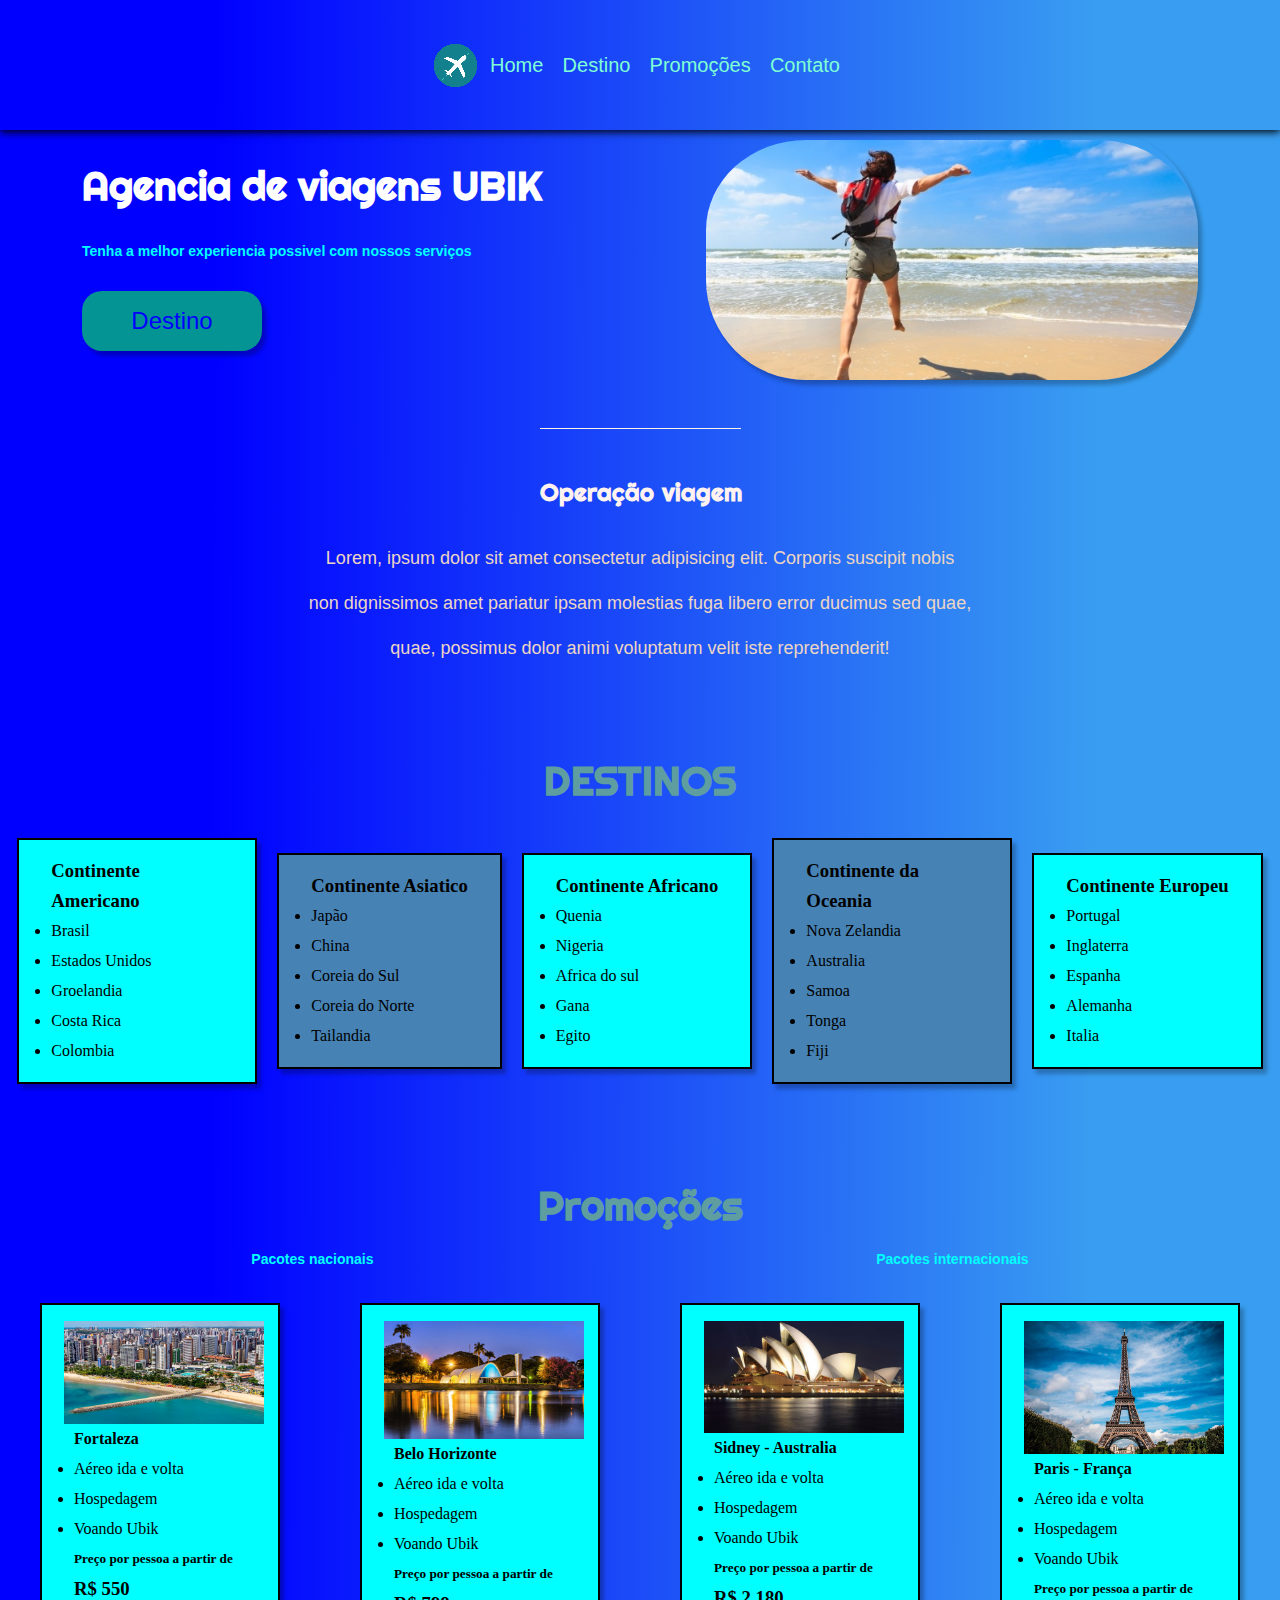
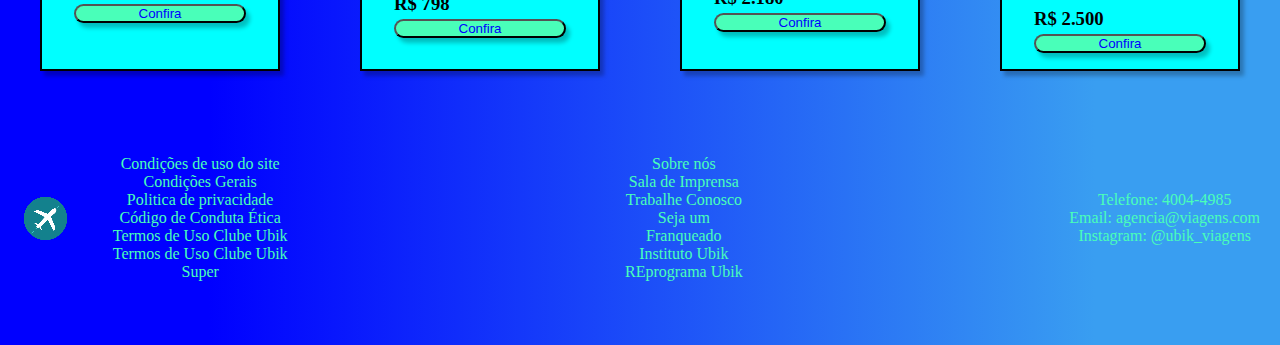
<file: prototipo_do_site/index.html>
<!DOCTYPE html>
<html lang="pt-br">
<head>
  <meta charset="utf-8">
  <meta name="viewport" content="width=device-width">
  <title>AGENCIA DE VIAGENS</title>
  <link href="style.css" rel="stylesheet" type="text/css" />
</head>

<body>
    <header class="cabecalho">
      <div>
        <img class="cabecalho-imagem" src="IMG/image.png" alt="Logo avião">
        <nav class="cabecalho-menu">
          <a class="cabecalho-menu-item" href="index.html">Home</a>
          <a class="cabecalho-menu-item" href="destino.html">Destino</a>
          <a class="cabecalho-menu-item" href="promocoes.html">Promoções</a>
          <a class="cabecalho-menu-item" href="contato.html">Contato</a>
        </nav>
      </div>
  </header>
  <main class="conteudo">
    <section class="conteudo-principal">
      <div class="conteudo-principal-escrito">
        <h1 class="conteudo-principal-escrito-titulo">Agencia de viagens UBIK</h1>
        <h2 class="conteudo-principal-escrito-subtitulo">Tenha a melhor experiencia possivel com nossos serviços</h2>
        <a href="#destino">
          <button class="conteudo-principal-escrito-botao">Destino</button>
        </a>
      </div>
      <img class="conteudo-principal-imagem" src="IMG/turista.jpg" alt="turista correndo na praia">
    </section>
    <section class="conteudo-secundario">
        <h3 class="conteudo-secundario-titulo">Operação viagem</h3>
        <p class="conteudo-secundario-paragrafo">Lorem, ipsum dolor sit amet consectetur adipisicing elit. Corporis suscipit nobis </p>
        <p class="conteudo-secundario-paragrafo">non dignissimos amet pariatur ipsam molestias fuga libero error ducimus sed quae, </p>
        <p class="conteudo-secundario-paragrafo">quae, possimus dolor animi voluptatum velit iste reprehenderit!</p>
    </section>
    <section class="conteudo-terciario">
      <h1 id="destino">DESTINOS</h1>
      <div class="conteudo-terciario-cards">
        <article class="conteudo-terciario-card">
          <h3>Continente Americano</h3>
          <ul>
            <li>Brasil
            <li>Estados Unidos
            <li>Groelandia
            <li>Costa Rica
            <li>Colombia
          </ul>
        </article>
        <article class="conteudo-terciario-card">
          <h3>Continente Asiatico</h3>
          <ul>
            <li>Japão
            <li>China
            <li>Coreia do Sul
            <li>Coreia do Norte
            <li>Tailandia
          </ul>
        </article>
        <article class="conteudo-terciario-card">
          <h3>Continente Africano</h3>
          <ul>
            <li>Quenia
            <li>Nigeria
            <li>Africa do sul
            <li>Gana
            <li>Egito
          </ul>
        </article>
        <article class="conteudo-terciario-card">
          <h3>Continente da Oceania</h3>
          <ul>
            <li>Nova Zelandia
            <li>Australia
            <li>Samoa
            <li>Tonga
            <li>Fiji
          </ul>
        </article>
        <article class="conteudo-terciario-card">
          <h3>Continente Europeu</h3>
          <ul>
            <li>Portugal
            <li>Inglaterra
            <li>Espanha
            <li>Alemanha
            <li>Italia
          </ul>
        </article>
      </div>
    </section>
    <section id="promocoes">
      <h1 class="promocoes-titulo">Promoções</h1>
      <div class="titulos">
        <h3 class="promocoes-subtitulo">Pacotes nacionais</h3>
        <h3 class="promocoes-subtitulo">Pacotes internacionais</h3>
      </div>
      <div class="principais-promocoes">
        <article class="promocoes">
          <img class="promocoes-imagem" src="IMG/Fortaleza.jpg" alt="Fortaleza">
          <h4>Fortaleza</h4>
          <ul>
            <li>Aéreo ida e volta</li>
            <li>Hospedagem</li>
            <li>Voando Ubik</li>
          </ul>
          <h5>Preço por pessoa a partir de</h5>
          <h3>R$ 550</h3>
          <button class="promocoes-botao">Confira</button>
        </article>
        <article class="promocoes">
          <img class="promocoes-imagem" src="IMG/bh.png" alt="Belo Horizonte">
          <h4>Belo Horizonte</h4>
          <ul>
            <li>Aéreo ida e volta</li>
            <li>Hospedagem</li>
            <li>Voando Ubik</li>
          </ul>
          <h5>Preço por pessoa a partir de</h5>
          <h3>R$ 798</h3>
          <button class="promocoes-botao">Confira</button>        
        </article>
        <article class="promocoes">
          <img class="promocoes-imagem" src="IMG/sidney.jpg" alt="Sidney">
          <h4>Sidney - Australia</h4>
          <ul>
            <li>Aéreo ida e volta</li>
            <li>Hospedagem</li>
            <li>Voando Ubik</li>
          </ul>
          <h5>Preço por pessoa a partir de</h5>
          <h3>R$ 2.180</h3>
          <button class="promocoes-botao">Confira</button>
        </article>  
          <article class="promocoes">
            <img class="promocoes-imagem" src="IMG/franca.jpg" alt="França">
            <h4>Paris - França</h4>
            <ul>
              <li>Aéreo ida e volta</li>
              <li>Hospedagem</li>
              <li>Voando Ubik</li>
            </ul>
            <h5>Preço por pessoa a partir de</h5>
            <h3>R$ 2.500</h3>
            <button class="promocoes-botao">Confira</button>
          </article>
      </div>
    </section>
  </main>
  <footer>
    <div class="logo-texto">
      <img src="IMG/image.png" alt="Logo avião">
      <p>Condições de uso do site
        <br>Condições Gerais
        <br>Politica de privacidade
        <br>Código de Conduta Ética
        <br>Termos de Uso Clube Ubik
        <br>Termos de Uso Clube Ubik Super</p>
    </div>
    <div class="sobre">
      <p>Sobre nós
        <br>Sala de Imprensa
        <br>Trabalhe Conosco
        <br>Seja um Franqueado
        <br>Instituto Ubik
        <br>REprograma Ubik</p>
    </div>
    <div>
      <nav class="contato" id="contato">
        <a>Telefone: 4004-4985</a>
        <a>Email: agencia@viagens.com</a>
        <a>Instagram: @ubik_viagens</a>
      </nav>
    </div>
  </footer>
</body>
</html>
</file>
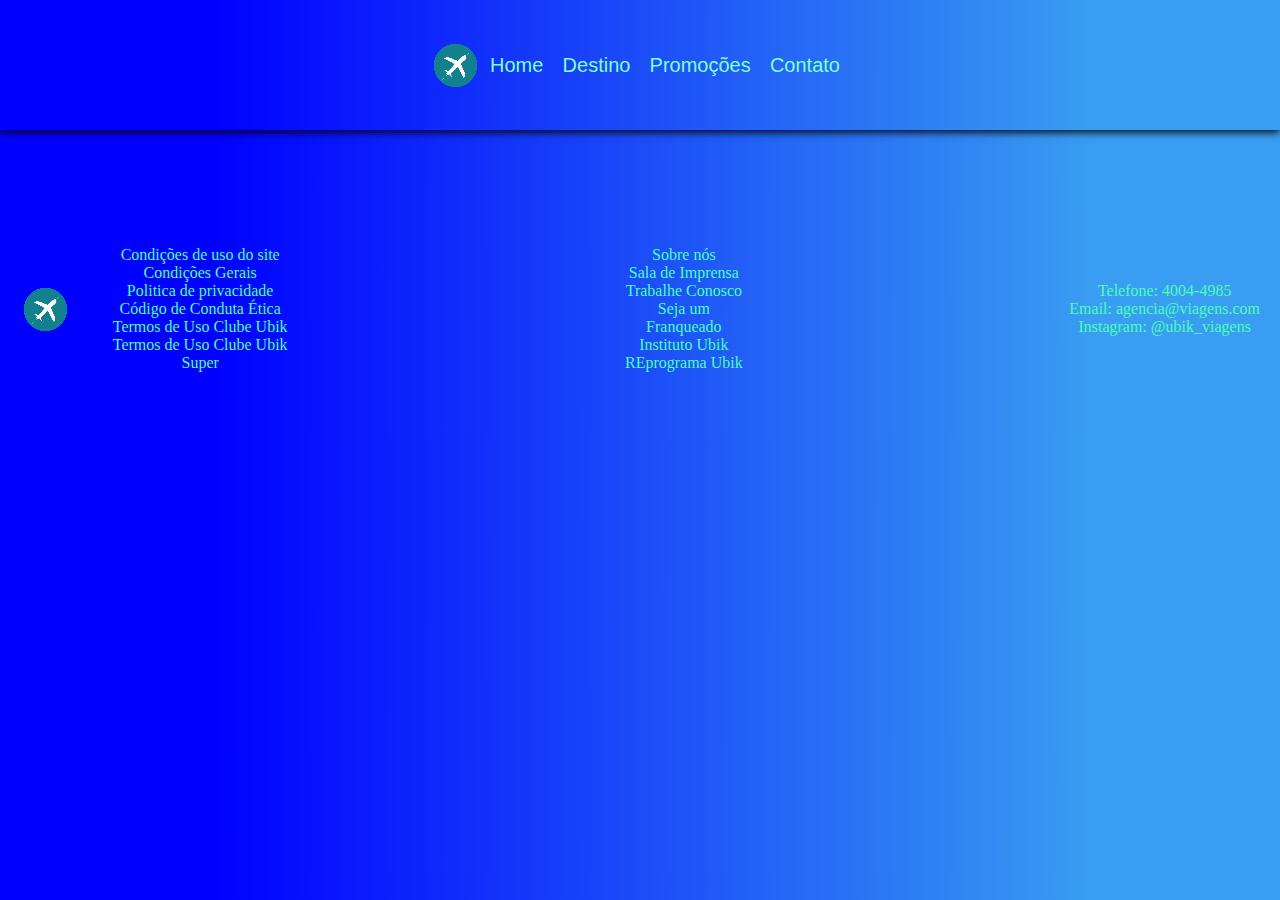
<file: prototipo_do_site/contato.html>
<!DOCTYPE html>
<html lang="pt-br">
  <head>
    <meta charset="utf-8">
    <meta name="viewport" content="width=device-width">
    <title>Contatos</title>
    <link href="style-contato.css" rel="stylesheet" type="text/css" />
  </head>
  <body>
    <header class="cabecalho">
      <div>
        <img class="cabecalho-imagem" src="IMG/image.png" alt="Logo avião">
        <nav class="cabecalho-menu">
          <a class="cabecalho-menu-item" href="index.html">Home</a>
          <a class="cabecalho-menu-item" href="destino.html">Destino</a>
          <a class="cabecalho-menu-item" href="promocoes.html">Promoções</a>
          <a class="cabecalho-menu-item" href="#">Contato</a>
        </nav>
      </div>
  </header>
    <main class="rodape">
      <div class="logo-texto">
        <img src="IMG/image.png" alt="Logo avião">
        <p>Condições de uso do site
          <br>Condições Gerais
          <br>Politica de privacidade
          <br>Código de Conduta Ética
          <br>Termos de Uso Clube Ubik
          <br>Termos de Uso Clube Ubik Super</p>
      </div>
      <div class="sobre">
        <p>Sobre nós
          <br>Sala de Imprensa
          <br>Trabalhe Conosco
          <br>Seja um Franqueado
          <br>Instituto Ubik
          <br>REprograma Ubik</p>
      </div>
      <div>
        <nav class="contato" id="contato">
          <a>Telefone: 4004-4985</a>
          <a>Email: agencia@viagens.com</a>
          <a>Instagram: @ubik_viagens</a>
        </nav>
      </div>
    </main>
  </body>
</html>
</file>
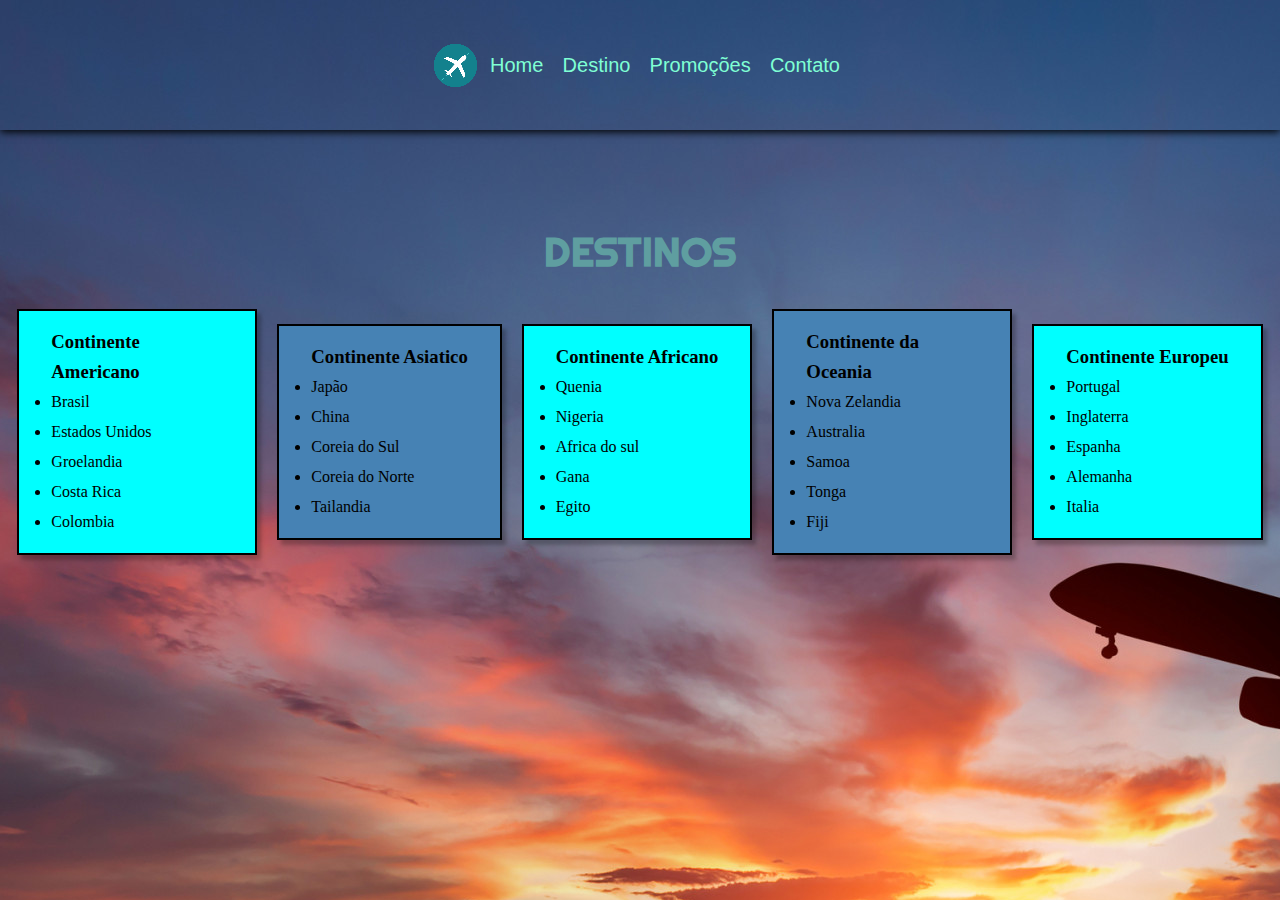
<file: prototipo_do_site/destino.html>
<!DOCTYPE html>
<html lang="pt-br">
  <head>
    <meta charset="utf-8">
    <meta name="viewport" content="width=device-width">
    <title>Destinos</title>
    <link href="style-destino.css" rel="stylesheet" type="text/css" />
  </head>
  <body>
    <header class="cabecalho">
      <div>
        <img class="cabecalho-imagem" src="IMG/image.png" alt="Logo avião">
        <nav class="cabecalho-menu">
          <a class="cabecalho-menu-item" href="index.html">Home</a>
          <a class="cabecalho-menu-item" href="destino.html">Destino</a>
          <a class="cabecalho-menu-item" href="promocoes.html">Promoções</a>
          <a class="cabecalho-menu-item" href="contato.html">Contato</a>
        </nav>
      </div>
  </header>
  <section class="conteudo-terciario">
    <h1>DESTINOS</h1>
    <div class="conteudo-terciario-cards">
      <article class="conteudo-terciario-card">
        <h3>Continente Americano</h3>
        <ul>
          <li>Brasil
          <li>Estados Unidos
          <li>Groelandia
          <li>Costa Rica
          <li>Colombia
        </ul>
      </article>
      <article class="conteudo-terciario-card">
        <h3>Continente Asiatico</h3>
        <ul>
          <li>Japão
          <li>China
          <li>Coreia do Sul
          <li>Coreia do Norte
          <li>Tailandia
        </ul>
      </article>
      <article class="conteudo-terciario-card">
        <h3>Continente Africano</h3>
        <ul>
          <li>Quenia
          <li>Nigeria
          <li>Africa do sul
          <li>Gana
          <li>Egito
        </ul>
      </article>
      <article class="conteudo-terciario-card">
        <h3>Continente da Oceania</h3>
        <ul>
          <li>Nova Zelandia
          <li>Australia
          <li>Samoa
          <li>Tonga
          <li>Fiji
        </ul>
      </article>
      <article class="conteudo-terciario-card">
        <h3>Continente Europeu</h3>
        <ul>
          <li>Portugal
          <li>Inglaterra
          <li>Espanha
          <li>Alemanha
          <li>Italia
        </ul>
      </article>
    </div>
  </section>
  </body>
</html>
</file>
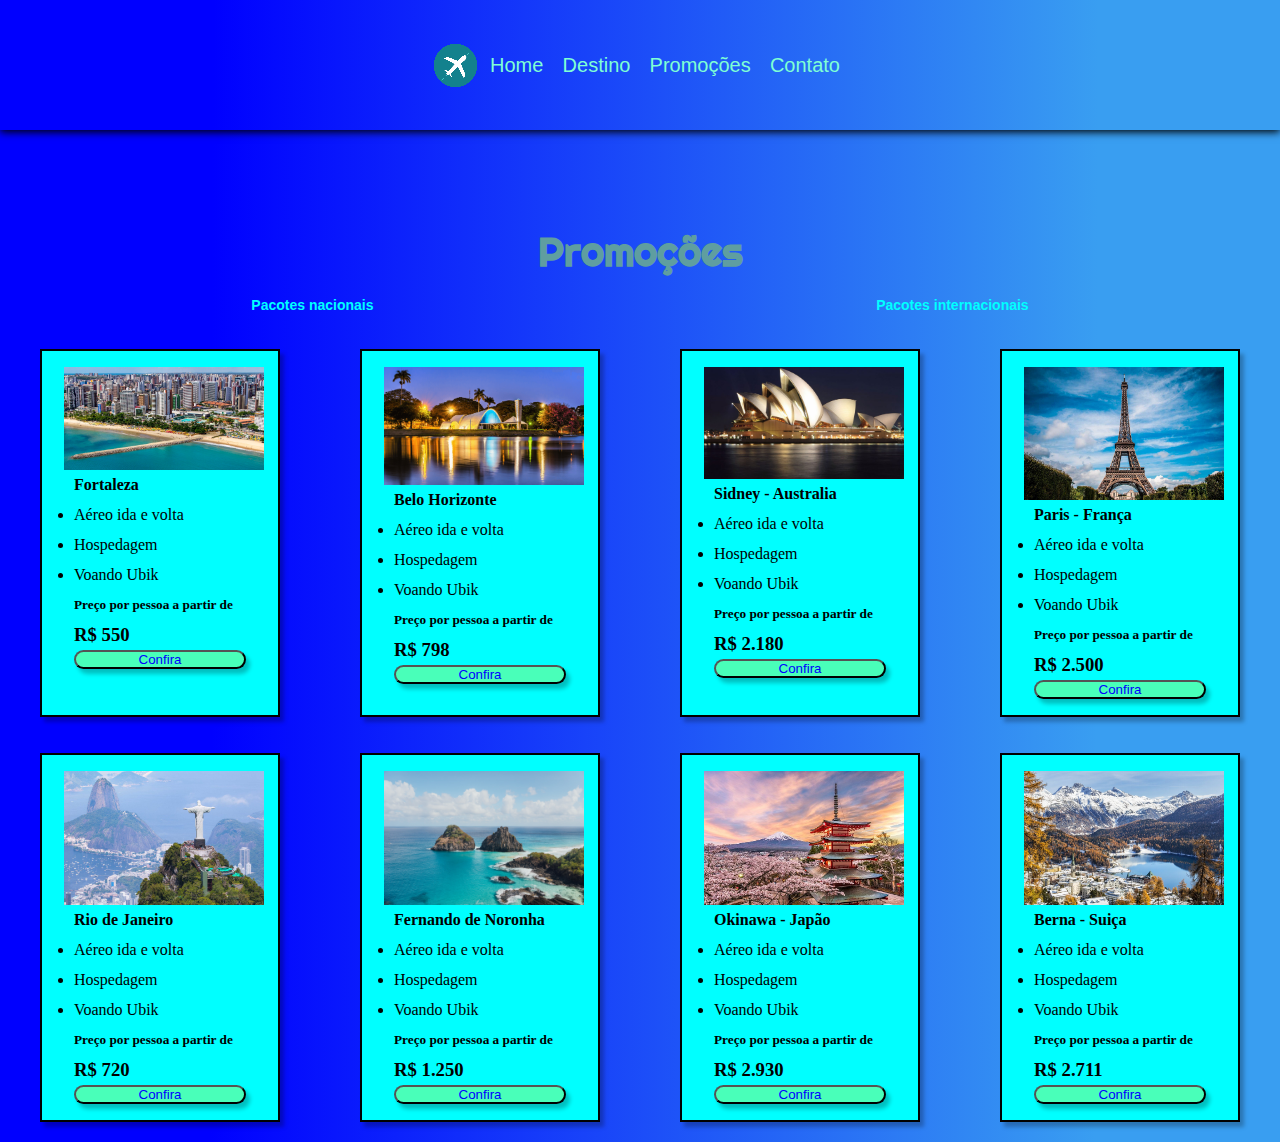
<file: prototipo_do_site/promocoes.html>
<!DOCTYPE html>
<html lang="pt-br">
  <head>
    <meta charset="utf-8">
    <meta name="viewport" content="width=device-width">
    <title>Promoções</title>
    <link href="style-promocoes.css" rel="stylesheet" type="text/css" />
  </head>
  <body>
    <header class="cabecalho">
      <div>
        <img class="cabecalho-imagem" src="IMG/image.png" alt="Logo avião">
        <nav class="cabecalho-menu">
          <a class="cabecalho-menu-item" href="index.html">Home</a>
          <a class="cabecalho-menu-item" href="destino.html">Destino</a>
          <a class="cabecalho-menu-item" href="#">Promoções</a>
          <a class="cabecalho-menu-item" href="contato.html">Contato</a>
        </nav>
      </div>
  </header>
  <section id="promocoes">
    <h1 class="promocoes-titulo">Promoções</h1>
    <div class="titulos">
      <h3 class="promocoes-subtitulo">Pacotes nacionais</h3>
      <h3 class="promocoes-subtitulo">Pacotes internacionais</h3>
    </div>
    <div class="principais-promocoes">
      <article class="promocoes">
        <img class="promocoes-imagem" src="IMG/Fortaleza.jpg" alt="Fortaleza">
        <h4>Fortaleza</h4>
        <ul>
          <li>Aéreo ida e volta</li>
          <li>Hospedagem</li>
          <li>Voando Ubik</li>
        </ul>
        <h5>Preço por pessoa a partir de</h5>
        <h3>R$ 550</h3>
        <button class="promocoes-botao">Confira</button>
      </article>
      <article class="promocoes">
        <img class="promocoes-imagem" src="IMG/bh.png" alt="Belo Horizonte">
        <h4>Belo Horizonte</h4>
        <ul>
          <li>Aéreo ida e volta</li>
          <li>Hospedagem</li>
          <li>Voando Ubik</li>
        </ul>
        <h5>Preço por pessoa a partir de</h5>
        <h3>R$ 798</h3>
        <button class="promocoes-botao">Confira</button>        
      </article>
      <article class="promocoes">
        <img class="promocoes-imagem" src="IMG/sidney.jpg" alt="Sidney">
        <h4>Sidney - Australia</h4>
        <ul>
          <li>Aéreo ida e volta</li>
          <li>Hospedagem</li>
          <li>Voando Ubik</li>
        </ul>
        <h5>Preço por pessoa a partir de</h5>
        <h3>R$ 2.180</h3>
        <button class="promocoes-botao">Confira</button>
      </article>  
        <article class="promocoes">
          <img class="promocoes-imagem" src="IMG/franca.jpg" alt="França">
          <h4>Paris - França</h4>
          <ul>
            <li>Aéreo ida e volta</li>
            <li>Hospedagem</li>
            <li>Voando Ubik</li>
          </ul>
          <h5>Preço por pessoa a partir de</h5>
          <h3>R$ 2.500</h3>
          <button class="promocoes-botao">Confira</button>
        </article>
    </div>
    <div class="principais-promocoes">
      <article class="promocoes">
        <img class="promocoes-imagem" src="IMG/rio.jpg" alt="Rio de Janeiro">
        <h4>Rio de Janeiro</h4>
        <ul>
          <li>Aéreo ida e volta</li>
          <li>Hospedagem</li>
          <li>Voando Ubik</li>
        </ul>
        <h5>Preço por pessoa a partir de</h5>
        <h3>R$ 720</h3>
        <button class="promocoes-botao">Confira</button>
      </article>
      <article class="promocoes">
        <img class="promocoes-imagem" src="IMG/fernando.jpg" alt="Fernando de Noronha">
        <h4>Fernando de Noronha</h4>
        <ul>
          <li>Aéreo ida e volta</li>
          <li>Hospedagem</li>
          <li>Voando Ubik</li>
        </ul>
        <h5>Preço por pessoa a partir de</h5>
        <h3>R$ 1.250</h3>
        <button class="promocoes-botao">Confira</button>        
      </article>
      <article class="promocoes">
        <img class="promocoes-imagem" src="IMG/japao.jpg" alt="Japão">
        <h4>Okinawa - Japão</h4>
        <ul>
          <li>Aéreo ida e volta</li>
          <li>Hospedagem</li>
          <li>Voando Ubik</li>
        </ul>
        <h5>Preço por pessoa a partir de</h5>
        <h3>R$ 2.930</h3>
        <button class="promocoes-botao">Confira</button>
      </article>  
        <article class="promocoes">
          <img class="promocoes-imagem" src="IMG/suica.jpg" alt="Suiça">
          <h4>Berna - Suiça</h4>
          <ul>
            <li>Aéreo ida e volta</li>
            <li>Hospedagem</li>
            <li>Voando Ubik</li>
          </ul>
          <h5>Preço por pessoa a partir de</h5>
          <h3>R$ 2.711</h3>
          <button class="promocoes-botao">Confira</button>
        </article>     
    </div>
  </section>
  </body>
</html>
</file>
<file: prototipo_do_site/style.css>
@import url('https://fonts.googleapis.com/css2?family=Righteous&display=swap');

* {
  margin: 0;
  padding: 0;
  box-sizing: border-box;
  text-decoration: none;
}

body{
  font-size: 100%;
  background: linear-gradient(90.15deg, blue 16.62%, rgb(57, 158, 241) 85.61%);
}

.cabecalho{
  display: flex;
  justify-content: space-around;
  padding: 24px;
  box-shadow: 0 0.1rem 0.5rem #000000;
  width: 100%;
}

.cabecalho-imagem{
  display: block;
  margin: 1rem auto;
}

.cabecalho-menu{
  display: flex;
  flex-direction: row;
}

.cabecalho-menu-item{
  font-family: 'Sarala', sans-serif;
  color: aquamarine;
  text-decoration: none;
  font-size: 1.25rem;
  padding: .6rem;
}

.conteudo {
  margin-bottom: 48px;
}

.conteudo-principal {
  display: flex;
  flex-direction: row;
  align-items: center;
  justify-content: space-around;
}

.conteudo-principal-escrito {
  display: flex;
  flex-direction: column;
  gap: 32px;
}

.conteudo-principal-escrito-titulo{
  font-family: 'Righteous', cursive;
  font-weight: 300px;
  font-size: 40px;
  color: white;
}

.conteudo-principal-escrito-subtitulo{
  font-family: 'Sarala', sans-serif;
  font-weight: 400px;
  font-size: 14px;
  color:aqua;
}

.conteudo-principal-escrito-botao{
  background-color: rgb(5, 148, 148);
  width: 180px;
  height: 60px;
  border: none;
  box-shadow: 4px 5px 4px rgba(0,0,0,0.25);
  border-radius: 20px;
  font-family: 'Sarala', sans-serif;
  font-weight: 400px;
  font-size: 24px;
  color: blue;
  cursor: pointer;
}

.conteudo-principal-escrito-botao:hover{
  background: aqua;
  transition: 1s;
}

.conteudo-principal-imagem{
  height: 250px;
  border-radius: 100px;
  padding-top: 10px;
  box-shadow: 4px 5px 4px rgba(0,0,0,0.25);
  max-width: 100%;
}

.conteudo-secundario{
  display: flex;
  flex-direction: column;
  align-items: center;
  gap: 24px;
  margin-top: 48px;
}

.conteudo-secundario-titulo{
  border-top: 0.4px solid #fff2e7;
  padding-top: 48px;
  font-family: 'Righteous', cursive;
  font-weight: 400px;
  font-size: 24px;
  color: #fff2ef;
  margin-bottom: 16px;
}

.conteudo-secundario-paragrafo{
  font-family: 'Sarala', sans-serif;
  font-weight: 300;
  font-size: 18px;
  color: #ecd6c4;
  text-align: center;
}

.conteudo-terciario h1 {
  display: flex;
  justify-content: space-around;
  margin-top: 6rem;
  font-family: 'Righteous', cursive;
  font-size: 40px;
  color: cadetblue;
}

.conteudo-terciario-cards{
  display: flex;
  flex-direction: column;
  align-items: center;
  gap: 1.25rem;
  margin-bottom: 4rem;
  margin-top: 2rem;
  justify-content: center;
}

.conteudo-terciario-card{
  background-color: aqua;
  border: 2px solid black;
  box-shadow: 4px 5px 4px rgba(0,0,0,0.25);
  max-width: 15rem;
  padding: 1rem 2rem 1rem 2rem;
  line-height: 30px;
}

.conteudo-terciario-card:nth-child(2n){
  background-color: steelblue;
}

.promocoes{
  display: flex;
  flex-direction: column;
  margin: 20px;
  margin-top: 1rem;
  background-color: aqua;
  border: 2px solid black;
  box-shadow: 4px 5px 4px rgba(0,0,0,0.25);
  max-width: 15rem;
  padding: 1rem 2rem 1rem 2rem;
  line-height: 30px;
}

.promocoes-titulo{
  display: flex;
  justify-content: space-around;
  margin-top: 6rem;
  font-family: 'Righteous', cursive;
  font-size: 40px;
  color: cadetblue;
}

.promocoes-subtitulo{
  font-family: 'Sarala', sans-serif;
  font-weight: 400px;
  font-size: 14px;
  color:aqua;
  margin: 20px;
}

.promocoes-imagem{
  width: 200px;
  margin-left: -10px;
}

.promocoes-botao{
  box-shadow: 4px 5px 4px rgba(0,0,0,0.25);
  border-radius: 20px;
  font-family: 'Sarala', sans-serif;  
  color: blue;
  background-color: #49ffb9;
}

footer{
  display: flex;
  flex-direction: column;
  border-bottom: 0;
  padding: 1rem 1.25rem 4rem;
  justify-content: space-around;
  align-items: center;
  color: #49ffb9;
  gap: 1.75rem;
}

footer div {
  display: flex;
  flex-direction: column;
  align-items: center;
  gap: 2rem;
  text-align: center;
}

footer div img {
  max-width: 70px;
  max-height: 70px;
  width: auto;
  height: auto;
}

footer nav a{
  display: block;
  padding-left: 0;
  
}

@media screen and (min-width: 48rem){
  .conteudo-terciario-cards{
    flex-direction: row;
    flex-wrap: wrap;
    justify-content: center;
  }
}

@media screen and (min-width: 48rem){
  header div{
    display: flex;
    align-items: center;
    justify-content: space-between;
    flex-direction: row;
  }
}

@media screen and (max-width: 40rem){
  .conteudo-principal{
    flex-direction: column;
  }
  .conteudo-principal-escrito,
  .button{
    text-align: center;
    align-items: center;
  }
}

@media screen and (max-width: 40rem) {
  .cabecalho-menu {
    display: grid;
    grid-template-columns: 1fr 1fr;
    margin: -1rem;
  }
}

@media screen and (min-width: 48rem) {
  .principais-promocoes{
    display: flex;
    flex-direction: row;
    flex-wrap: wrap;
    justify-content: space-around;    
  }

  .titulos{
    display: flex;
    flex-direction: row;
    justify-content: space-around;
  }
}

@media screen and (min-width: 70rem){
  footer{
    display: flex;
    flex-direction: row;
    gap: 20rem;
  }

  footer div{
    display: flex;
    flex-direction: row;
  }

  .logo-texto{
    flex: 8.50;
  }

  .contato{
    flex: 1;
  }

  .sobre{
    flex: 4;
  }
}
</file>
<file: prototipo_do_site/style-contato.css>
@import url('https://fonts.googleapis.com/css2?family=Righteous&display=swap');

* {
  margin: 0;
  padding: 0;
  box-sizing: border-box;
  text-decoration: none;
}

body{
  font-size: 100%;
  background: linear-gradient(90.15deg, blue 16.62%, rgb(57, 158, 241) 85.61%);
}

.cabecalho{
  display: flex;
  justify-content: space-around;
  padding: 24px;
  box-shadow: 0 0.1rem 0.5rem #000000;
  width: 100%;
}

.cabecalho-imagem{
   display: block;
   margin: 1rem auto;
}

.cabecalho-menu{
  display: flex;
  flex-direction: row;
}

.cabecalho-menu-item{
  font-family: 'Sarala', sans-serif;
  color: aquamarine;
  text-decoration: none;
  font-size: 1.25rem;
  padding: .6rem;
}

main{
    display: flex;
    flex-direction: column;
    border-bottom: 0;
    padding: 1rem 1.25rem 4rem;
    justify-content: space-around;
    align-items: center;
    color: #49ffb9;
    gap: 1.75rem;
  }
  
  main div {
    display: flex;
    flex-direction: column;
    align-items: center;
    gap: 2rem;
    text-align: center;
    margin-top: 100px;
  }
  
  main div img {
    max-width: 70px;
    max-height: 70px;
    width: auto;
    height: auto;
  }
  
  main nav a{
    display: block;
    padding-left: 0; 
  }

  @media screen and (min-width: 48rem){
    header div{
      display: flex;
      align-items: center;
      justify-content: space-between;
      flex-direction: row;
    }
  }

  @media screen and (max-width: 40rem) {
    .cabecalho-menu {
      display: grid;
      grid-template-columns: 1fr 1fr;
      margin: -1rem;
    }
  }

  @media screen and (min-width: 70rem){
    main{
      display: flex;
      flex-direction: row;
      gap: 20rem;
    }
  
    main div{
      display: flex;
      flex-direction: row;
    }
  
    .logo-texto{
      flex: 8.50;
    }
  
    .contato{
      flex: 1;
    }
  
    .sobre{
      flex: 4;
    }
  }
</file>
<file: prototipo_do_site/style-destino.css>
@import url('https://fonts.googleapis.com/css2?family=Righteous&display=swap');

* {
    margin: 0;
    padding: 0;
    box-sizing: border-box;
    text-decoration: none;
  }
  
  body{
    font-size: 100%;
    background-image: url(IMG/aviao.jpg);
}

  .cabecalho{
    display: flex;
    justify-content: space-around;
    padding: 24px;
    box-shadow: 0 0.1rem 0.5rem #000000;
    width: 100%;
  }
  
  .cabecalho-imagem{
    display: block;
    margin: 1rem auto;
  }
  
  .cabecalho-menu{
    display: flex;
    flex-direction: row;
  }
  
  .cabecalho-menu-item{
    font-family: 'Sarala', sans-serif;
    color: aquamarine;
    text-decoration: none;
    font-size: 1.25rem;
    padding: .6rem;
  }

  .conteudo-terciario h1 {
    display: flex;
    justify-content: space-around;
    margin-top: 6rem;
    font-family: 'Righteous', cursive;
    font-size: 40px;
    color: cadetblue;
  }
  
  .conteudo-terciario-cards{
    display: flex;
    flex-direction: column;
    align-items: center;
    gap: 1.25rem;
    margin-bottom: 4rem;
    margin-top: 2rem;
    justify-content: center;
  }
  
  .conteudo-terciario-card{
    background-color: aqua;
    border: 2px solid black;
    box-shadow: 4px 5px 4px rgba(0,0,0,0.25);
    max-width: 15rem;
    padding: 1rem 2rem 1rem 2rem;
    line-height: 30px;
  }
  
  .conteudo-terciario-card:nth-child(2n){
    background-color: steelblue;
  }
  
  @media screen and (min-width: 48rem){
    .conteudo-terciario-cards{
      flex-direction: row;
      flex-wrap: wrap;
      justify-content: center;
    }
  }
  
  @media screen and (min-width: 48rem){
    header div{
      display: flex;
      align-items: center;
      justify-content: space-between;
      flex-direction: row;
    }
  }

  @media screen and (max-width: 40rem) {
    .cabecalho-menu {
      display: grid;
      grid-template-columns: 1fr 1fr;
      margin: -1rem;
    }
  }
</file>
<file: prototipo_do_site/style-promocoes.css>
@import url('https://fonts.googleapis.com/css2?family=Righteous&display=swap');

* {
  margin: 0;
  padding: 0;
  box-sizing: border-box;
  text-decoration: none;
}

body{
  font-size: 100%;
  background: linear-gradient(90.15deg, blue 16.62%, rgb(57, 158, 241) 85.61%);
}

.cabecalho{
  display: flex;
  justify-content: space-around;
  padding: 24px;
  box-shadow: 0 0.1rem 0.5rem #000000;
  width: 100%;
}

.cabecalho-imagem{
  display: block;
  margin: 1rem auto;
}

.cabecalho-menu{
  display: flex;
  flex-direction: row;
}

.cabecalho-menu-item{
  font-family: 'Sarala', sans-serif;
  color: aquamarine;
  text-decoration: none;
  font-size: 1.25rem;
  padding: .6rem;
}

.promocoes{
    display: flex;
    flex-direction: column;
    margin: 20px;
    margin-top: 1rem;
    background-color: aqua;
    border: 2px solid black;
    box-shadow: 4px 5px 4px rgba(0,0,0,0.25);
    max-width: 15rem;
    padding: 1rem 2rem 1rem 2rem;
    line-height: 30px;
  }
  
  .promocoes-titulo{
    display: flex;
    justify-content: space-around;
    margin-top: 6rem;
    font-family: 'Righteous', cursive;
    font-size: 40px;
    color: cadetblue;
  }
  
  .promocoes-subtitulo{
    font-family: 'Sarala', sans-serif;
    font-weight: 400px;
    font-size: 14px;
    color:aqua;
    margin: 20px;
  }
  
  .promocoes-imagem{
    width: 200px;
    margin-left: -10px;
  }
  
  .promocoes-botao{
    box-shadow: 4px 5px 4px rgba(0,0,0,0.25);
    border-radius: 20px;
    font-family: 'Sarala', sans-serif;  
    color: blue;
    background-color: #49ffb9;
  }

  @media screen and (min-width: 48rem){
    header div{
      display: flex;
      align-items: center;
      justify-content: space-between;
      flex-direction: row;
    }
  }

  @media screen and (max-width: 40rem) {
    .cabecalho-menu {
      display: grid;
      grid-template-columns: 1fr 1fr;
      margin: -1rem;
    }
  }

  @media screen and (min-width: 48rem) {
    .principais-promocoes{
      display: flex;
      flex-direction: row;
      flex-wrap: wrap;
      justify-content: space-around;    
    }
  
    .titulos{
      display: flex;
      flex-direction: row;
      justify-content: space-around;
    }
  }
</file>
